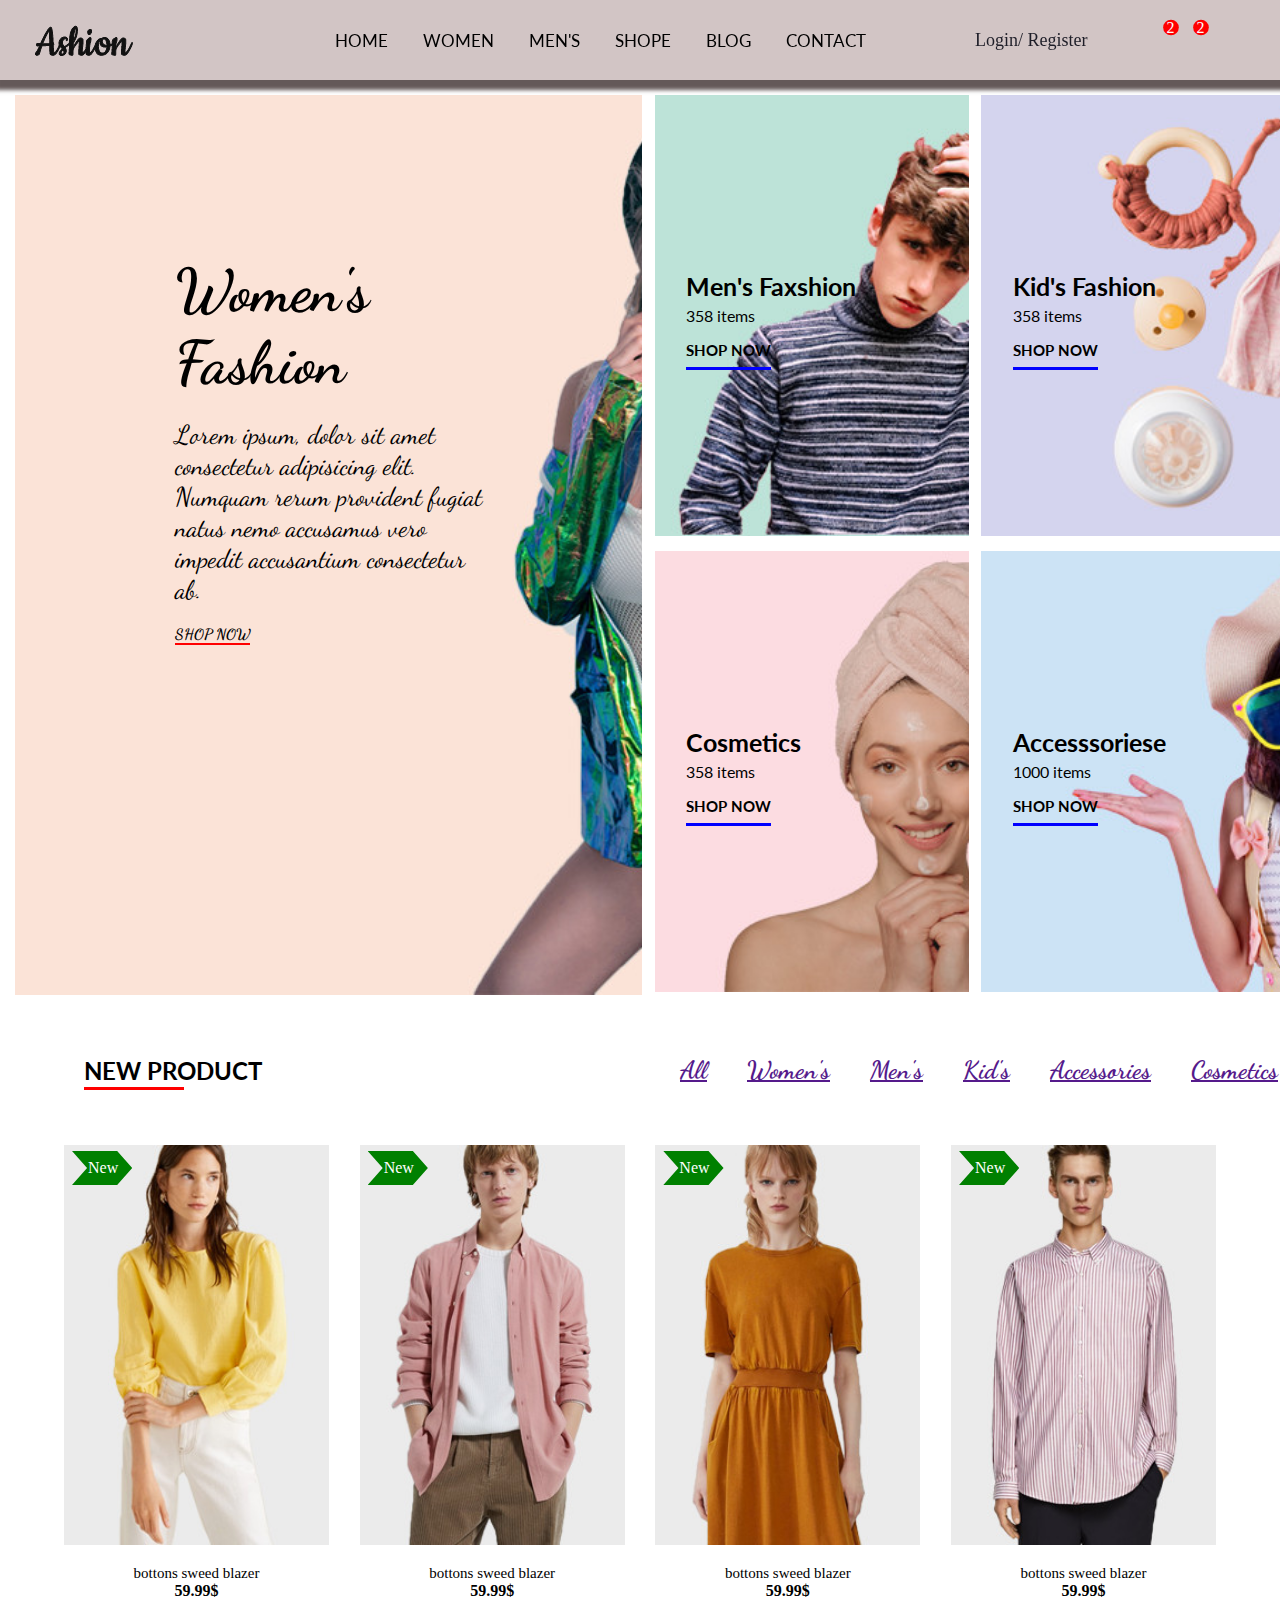
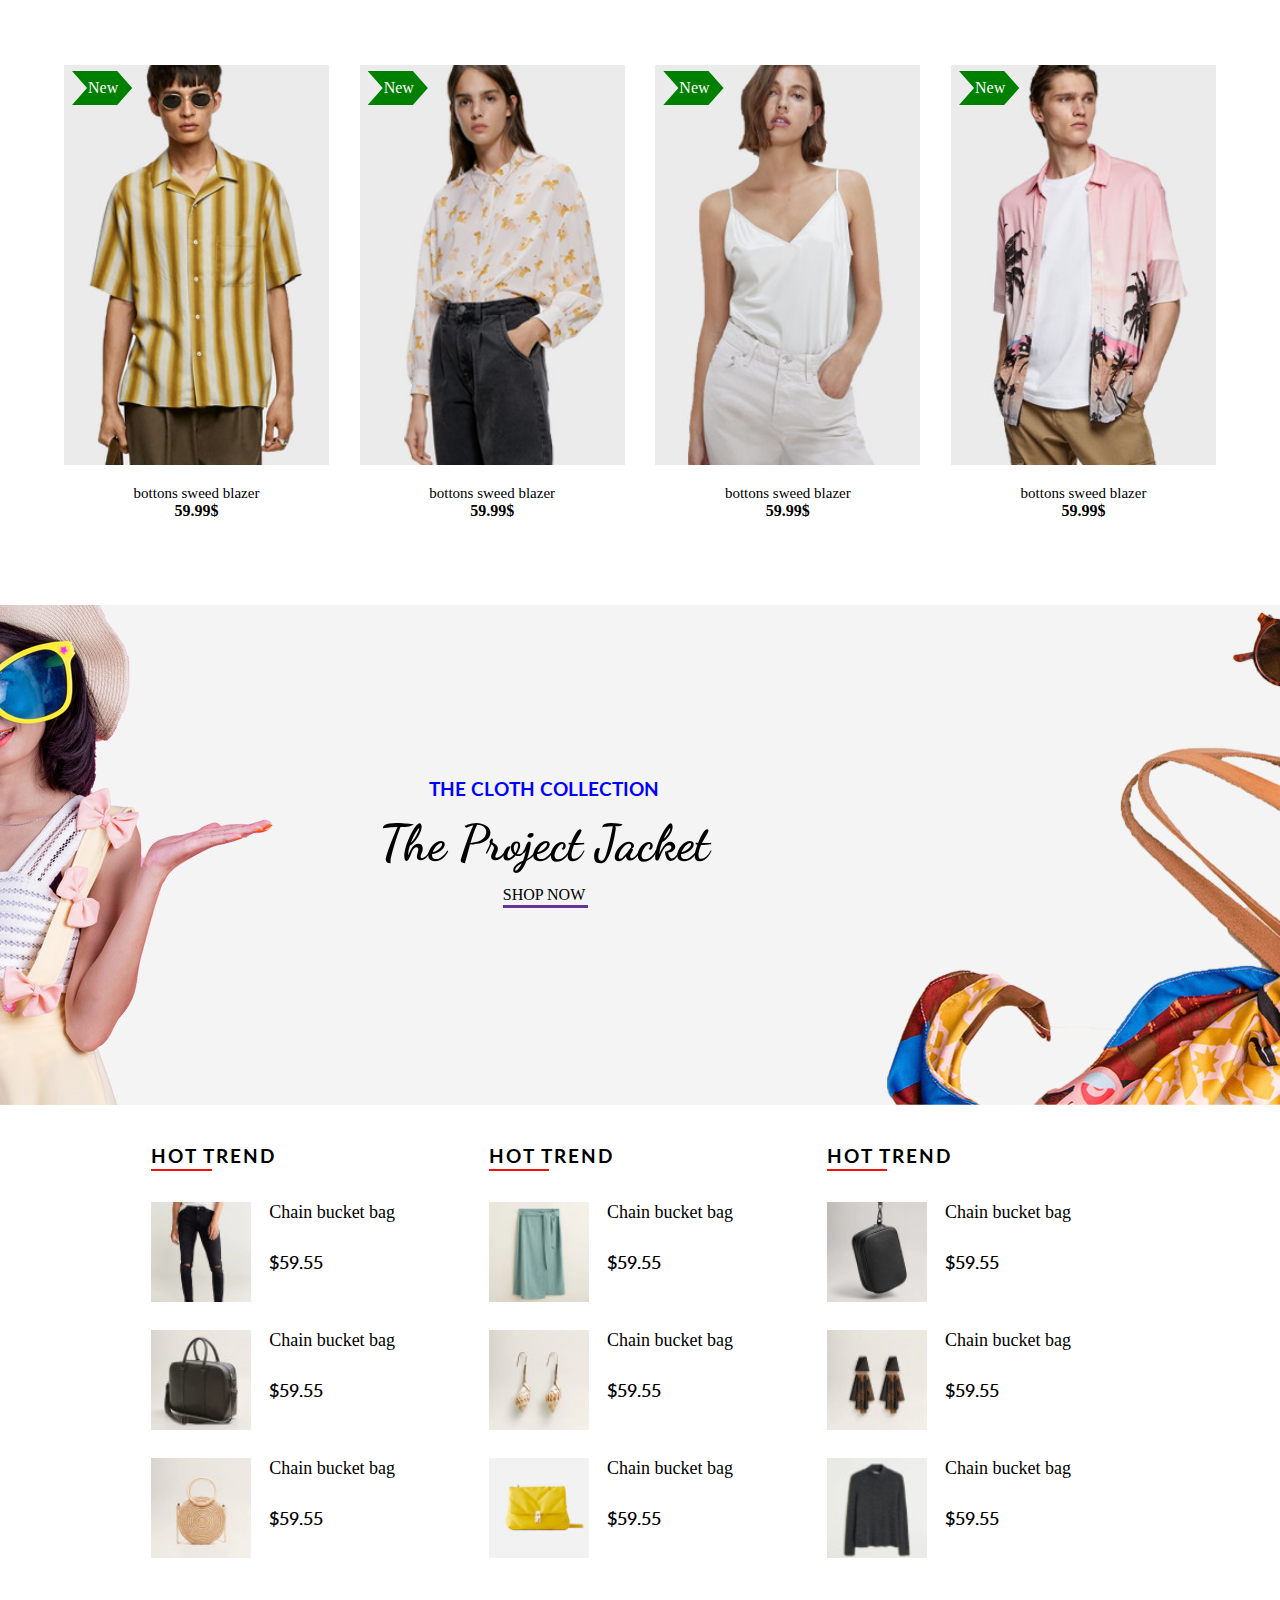
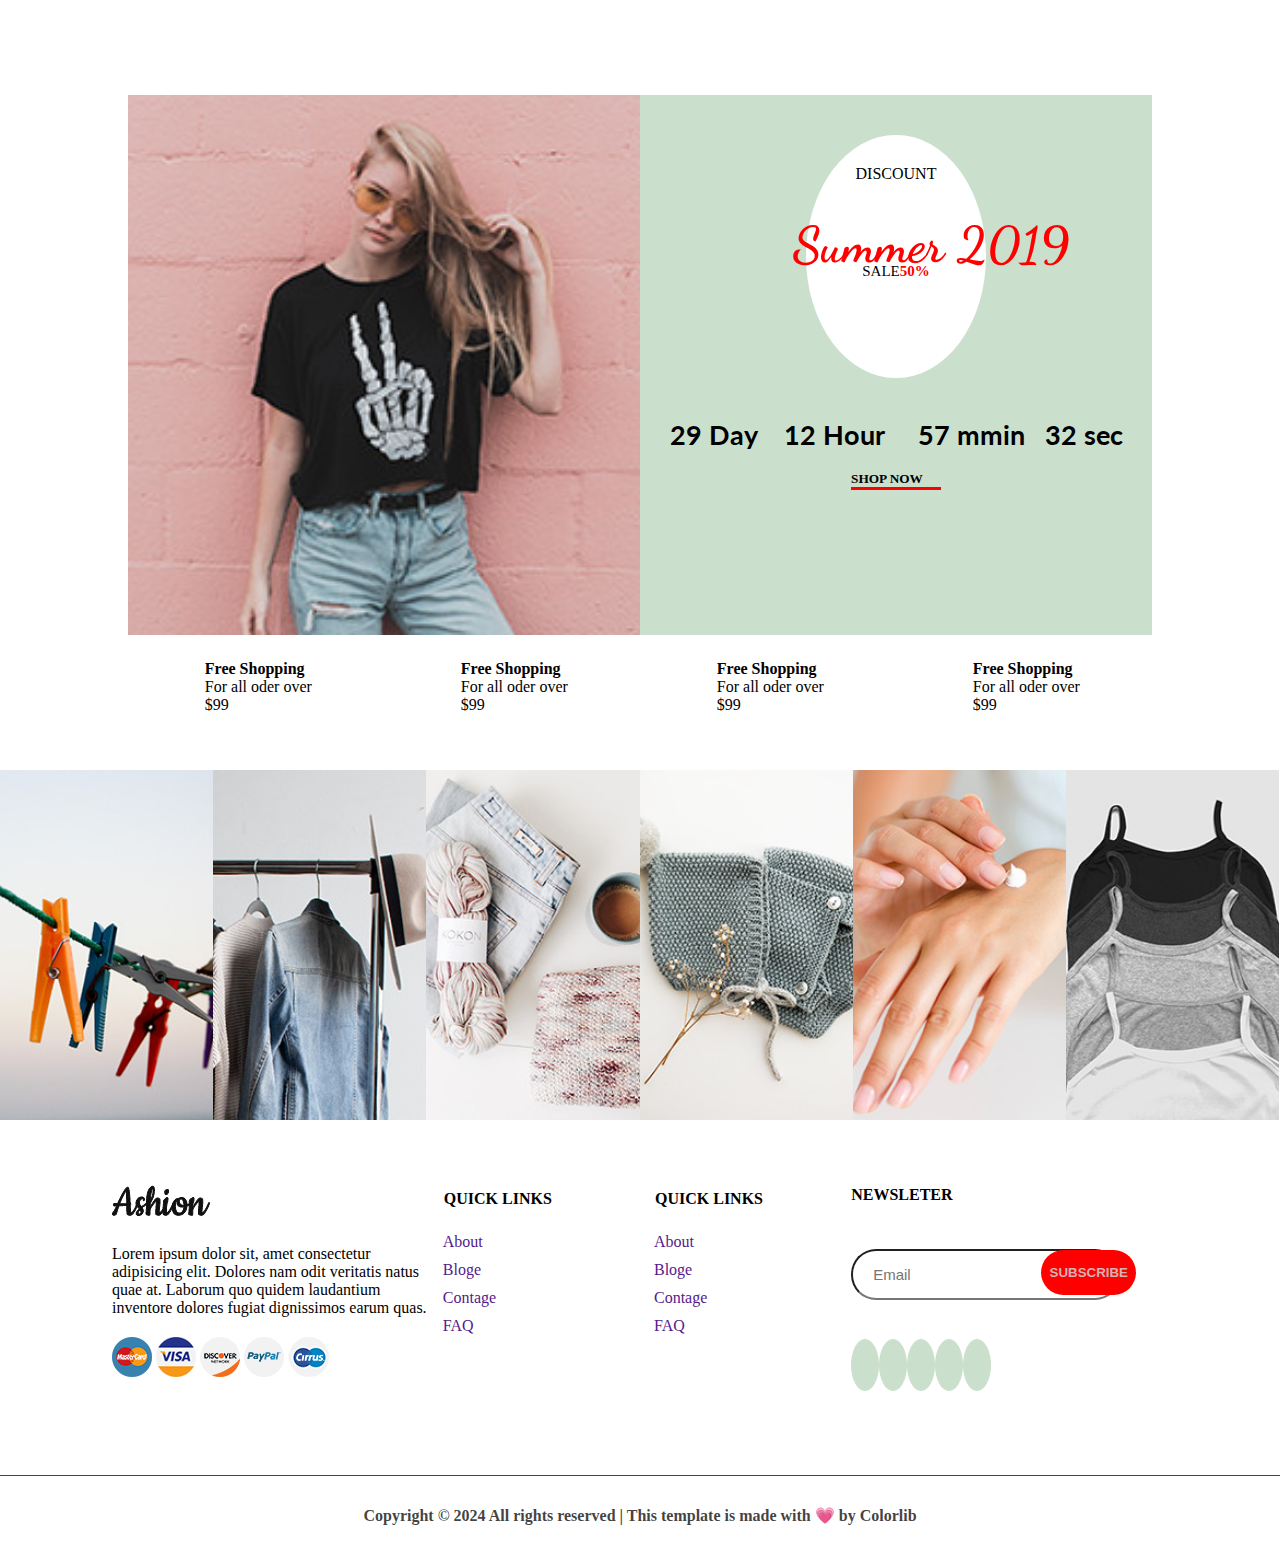
<file: index.html>
<!DOCTYPE html>
<html lang="en">

<head>
    <meta charset="UTF-8">
    <meta name="viewport" content="width=device-width, initial-scale=1.0">
    <title>Document</title>
    <link rel="stylesheet" href="./project.css">
    <link rel="stylesheet" href="https://cdnjs.cloudflare.com/ajax/libs/font-awesome/6.5.2/css/all.min.css"
        integrity="sha512-SnH5WK+bZxgPHs44uWIX+LLJAJ9/2PkPKZ5QiAj6Ta86w+fsb2TkcmfRyVX3pBnMFcV7oQPJkl9QevSCWr3W6A=="
        crossorigin="anonymous" referrerpolicy="no-referrer" />
    <!-- <link rel="stylesheet" href="https://cdnjs.cloudflare.com/ajax/libs/font-awesome/6.5.2/css/all.min.css" integrity="sha512-SnH5WK+bZxgPHs44uWIX+LLJAJ9/2PkPKZ5QiAj6Ta86w+fsb2TkcmfRyVX3pBnMFcV7oQPJkl9QevSCWr3W6A==" crossorigin="anonymous" referrerpolicy="no-referrer" /> -->
</head>

<body>
    <div class="header">
        <div class="logo">
            <img src="img/logo.png" alt="">
        </div>
        <div class="menu">
            <ul>
                <li><a href="">Home</a></li>
                <li><a href="">women</a></li>
                <li><a href="">men's</a></li>
                <li><a href="">shope</a></li>
                <li><a href="">blog</a></li>
                <li><a href="">contact</a></li>

            </ul>
        </div>
        <div class="icons">
            <ul>
                <li><a href="" id="tage">Login/ Register</a></li>
                <li>
                    <a href=""></a><i class="fa-solid fa-magnifying-glass"></i>
                </li>
                <li>
                    <a href=""><i class="fa-solid fa-heart"></i></a>
                    <span>2</span>
                </li>
                <li>
                    <i class="fa-sharp fa-solid fa-store"></i>
                    <span>2</span>
                </li>
            </ul>
        </div>
    </div>
    <div class="banner">
        <div class="ban-left">
            <h1>Women's Fashion</h1>
            <p>Lorem ipsum, dolor sit amet consectetur adipisicing elit. Numquam rerum provident fugiat natus nemo
                accusamus vero impedit accusantium consectetur ab. </p>
            <a href="">SHOP NOW</a>
        </div>
        <div class="ban-right">
            <div class="ban-ri-box">
                <div class="box1">
                    <img src="img/categories/category-2.jpg" alt="">
                    <div class="text-up">
                        <h2>Men's Faxshion</h2>
                        <p>358 items</p>
                        <a href="">SHOP NOW</a>
                    </div>
                </div>
                <div class="box1">
                    <img src="img/categories/category-3.jpg" alt="">
                    <div class="text-up">
                        <h2>Kid's Fashion</h2>
                        <p>358 items</p>
                        <a href="">SHOP NOW</a>
                    </div>
                </div>
            </div>
            <div class="ban-ri-box">
                <div class="box1">
                    <img src="img/categories/category-4.jpg" alt="">
                    <div class="text-up">
                        <h2>Cosmetics</h2>
                        <p>358 items</p>
                        <a href="">SHOP NOW</a>
                    </div>
                </div>
                <div class="box1">
                    <img src="img/categories/category-5.jpg" alt="">
                    <div class="text-up">
                        <h2>Accesssoriese</h2>
                        <p>1000 items</p>
                        <a href="">SHOP NOW</a>
                    </div>
                </div>
            </div>
        </div>
    </div>
    <div class="pro-head">
        <div class="pro-head1">
            <h2>NEW PRODUCT</h2>
        </div>
        <div class="pro-head2">
            <ul>
                <li><a href="" id="line">All</a></li>
                <li><a href="">Women's</a></li>
                <li><a href="">Men's</a></li>
                <li><a href="">Kid's</a></li>
                <li><a href="">Accessories</a></li>
                <li><a href="">Cosmetics</a></li>
            </ul>
        </div>
    </div>
    <div class="product">
        <div class="item">
            <div class="image">
                <img src="img/product/product-1.jpg " alt="">
                <span class="new">New</span>
                <div class="icons">

                    <span><i class="fa-solid fa-down-left-and-up-right-to-center"></i></span>
                    <span><i class="fa-solid fa-heart"></i></span>
                    <span><i class="fa-solid fa-bag-shopping"></i></span>

                </div>
            </div>
            <div class="text">
                <p>bottons sweed blazer</p>
                <span>
                    <i class="fa-solid fa-star"></i>
                    <i class="fa-solid fa-star"></i>
                    <i class="fa-solid fa-star"></i>
                    <i class="fa-solid fa-star"></i>
                    <i class="fa-solid fa-star"></i>
                </span>
                <h4>59.99$</h4>
            </div>

        </div>
        <div class="item">
            <div class="image">
                <img src="img/product/product-2.jpg " alt="">
                <span class="new">New</span>
                <div class="icons">

                    <span><i class="fa-solid fa-down-left-and-up-right-to-center"></i></span>
                    <span><i class="fa-solid fa-heart"></i></span>
                    <span><i class="fa-solid fa-bag-shopping"></i></span>

                </div>
            </div>
            <div class="text">
                <p>bottons sweed blazer</p>
                <span>
                    <i class="fa-solid fa-star"></i>
                    <i class="fa-solid fa-star"></i>
                    <i class="fa-solid fa-star"></i>
                    <i class="fa-solid fa-star"></i>
                    <i class="fa-solid fa-star"></i>
                </span>
                <h4>59.99$</h4>
            </div>

        </div>
        <div class="item">
            <div class="image">
                <img src="img/product/product-3.jpg " alt="">
                <span class="new">New</span>
                <div class="icons">

                    <span><i class="fa-solid fa-down-left-and-up-right-to-center"></i></span>
                    <span><i class="fa-solid fa-heart"></i></span>
                    <span><i class="fa-solid fa-bag-shopping"></i></span>

                </div>
            </div>
            <div class="text">
                <p>bottons sweed blazer</p>
                <span>
                    <i class="fa-solid fa-star"></i>
                    <i class="fa-solid fa-star"></i>
                    <i class="fa-solid fa-star"></i>
                    <i class="fa-solid fa-star"></i>
                    <i class="fa-solid fa-star"></i>
                </span>
                <h4>59.99$</h4>
            </div>

        </div>
        <div class="item">
            <div class="image">
                <img src="img/product/product-4.jpg " alt="">
                <span class="new">New</span>
                <div class="icons">

                    <span><i class="fa-solid fa-down-left-and-up-right-to-center"></i></span>
                    <span><i class="fa-solid fa-heart"></i></span>
                    <span><i class="fa-solid fa-bag-shopping"></i></span>

                </div>
            </div>
            <div class="text">
                <p>bottons sweed blazer</p>
                <span>
                    <i class="fa-solid fa-star"></i>
                    <i class="fa-solid fa-star"></i>
                    <i class="fa-solid fa-star"></i>
                    <i class="fa-solid fa-star"></i>
                    <i class="fa-solid fa-star"></i>
                </span>
                <h4>59.99$</h4>
            </div>

        </div>
    </div>
    <div class="product">
        <div class="item">
            <div class="image">
                <img src="img/product/product-5.jpg " alt="">
                <span class="new">New</span>
                <div class="icons">

                    <span><i class="fa-solid fa-down-left-and-up-right-to-center"></i></span>
                    <span><i class="fa-solid fa-heart"></i></span>
                    <span><i class="fa-solid fa-bag-shopping"></i></span>

                </div>
            </div>
            <div class="text">
                <p>bottons sweed blazer</p>
                <span>
                    <i class="fa-solid fa-star"></i>
                    <i class="fa-solid fa-star"></i>
                    <i class="fa-solid fa-star"></i>
                    <i class="fa-solid fa-star"></i>
                    <i class="fa-solid fa-star"></i>
                </span>
                <h4>59.99$</h4>
            </div>

        </div>
        <div class="item">
            <div class="image">
                <img src="img/product/product-6.jpg " alt="">
                <span class="new">New</span>
                <div class="icons">

                    <span><i class="fa-solid fa-down-left-and-up-right-to-center"></i></span>
                    <span><i class="fa-solid fa-heart"></i></span>
                    <span><i class="fa-solid fa-bag-shopping"></i></span>

                </div>
            </div>
            <div class="text">
                <p>bottons sweed blazer</p>
                <span>
                    <i class="fa-solid fa-star"></i>
                    <i class="fa-solid fa-star"></i>
                    <i class="fa-solid fa-star"></i>
                    <i class="fa-solid fa-star"></i>
                    <i class="fa-solid fa-star"></i>
                </span>
                <h4>59.99$</h4>
            </div>

        </div>
        <div class="item">
            <div class="image">
                <img src="img/product/product-7.jpg " alt="">
                <span class="new">New</span>
                <div class="icons">

                    <span><i class="fa-solid fa-down-left-and-up-right-to-center"></i></span>
                    <span><i class="fa-solid fa-heart"></i></span>
                    <span><i class="fa-solid fa-bag-shopping"></i></span>

                </div>
            </div>
            <div class="text">
                <p>bottons sweed blazer</p>
                <span>
                    <i class="fa-solid fa-star"></i>
                    <i class="fa-solid fa-star"></i>
                    <i class="fa-solid fa-star"></i>
                    <i class="fa-solid fa-star"></i>
                    <i class="fa-solid fa-star"></i>
                </span>
                <h4>59.99$</h4>
            </div>

        </div>
        <div class="item">
            <div class="image">
                <img src="img/product/product-8.jpg " alt="">
                <span class="new">New</span>
                <div class="icons">

                    <span><i class="fa-solid fa-down-left-and-up-right-to-center"></i></span>
                    <span><i class="fa-solid fa-heart"></i></span>
                    <span><i class="fa-solid fa-bag-shopping"></i></span>

                </div>
            </div>
            <div class="text">
                <p>bottons sweed blazer</p>
                <span>
                    <i class="fa-solid fa-star"></i>
                    <i class="fa-solid fa-star"></i>
                    <i class="fa-solid fa-star"></i>
                    <i class="fa-solid fa-star"></i>
                    <i class="fa-solid fa-star"></i>
                </span>
                <h4>59.99$</h4>
            </div>

        </div>
    </div>
    <div class="collection">
        <img src="img/banner/banner-1.jpg" alt="">
        <div class="text">
            <div class="text-box">
                <h3>The cloth collection</h3>
                <h1>The Project Jacket</h1>
                <p>Shop now</p>
            </div>
        </div>
    </div>
    <div class="blog">
        <div class="box1">
            <h3>HOT TREND</h3>
            <div class="box1-col">
                <div class="box1-b1">
                    <div class="box1-b1-img">
                        <img src="img/trend/bs-1.jpg" alt="">
                    </div>
                    <div class="box1-b1-info">
                        <p>Chain bucket bag</p>
                        <span>
                            <i class="fa-solid fa-star"></i>
                            <i class="fa-solid fa-star"></i>
                            <i class="fa-solid fa-star"></i>
                            <i class="fa-solid fa-star"></i>
                        </span>
                        <h4>$59.55</h4>
                    </div>
                </div>
            </div>

            <div class="box1-col">
                <div class="box1-b1">
                    <div class="box1-b1-img">
                        <img src="img/trend/bs-2.jpg" alt="">
                    </div>
                    <div class="box1-b1-info">
                        <p>Chain bucket bag</p>
                        <span>
                            <i class="fa-solid fa-star"></i>
                            <i class="fa-solid fa-star"></i>
                            <i class="fa-solid fa-star"></i>
                            <i class="fa-solid fa-star"></i>
                        </span>
                        <h4>$59.55</h4>
                    </div>
                </div>
            </div>

            <div class="box1-col">
                <div class="box1-b1">
                    <div class="box1-b1-img">
                        <img src="img/trend/bs-3.jpg" alt="">
                    </div>
                    <div class="box1-b1-info">
                        <p>Chain bucket bag</p>
                        <span>
                            <i class="fa-solid fa-star"></i>
                            <i class="fa-solid fa-star"></i>
                            <i class="fa-solid fa-star"></i>
                            <i class="fa-solid fa-star"></i>
                        </span>
                        <h4>$59.55</h4>
                    </div>
                </div>
            </div>
        </div>
        <div class="box1">
            <h3>HOT TREND</h3>
            <div class="box1-col">
                <div class="box1-b1">
                    <div class="box1-b1-img">
                        <img src="img/trend/f-1.jpg" alt="">
                    </div>
                    <div class="box1-b1-info">
                        <p>Chain bucket bag</p>
                        <span>
                            <i class="fa-solid fa-star"></i>
                            <i class="fa-solid fa-star"></i>
                            <i class="fa-solid fa-star"></i>
                            <i class="fa-solid fa-star"></i>
                        </span>
                        <h4>$59.55</h4>
                    </div>
                </div>
            </div>

            <div class="box1-col">
                <div class="box1-b1">
                    <div class="box1-b1-img">
                        <img src="img/trend/f-2.jpg" alt="">
                    </div>
                    <div class="box1-b1-info">
                        <p>Chain bucket bag</p>
                        <span>
                            <i class="fa-solid fa-star"></i>
                            <i class="fa-solid fa-star"></i>
                            <i class="fa-solid fa-star"></i>
                            <i class="fa-solid fa-star"></i>
                        </span>
                        <h4>$59.55</h4>
                    </div>
                </div>
            </div>

            <div class="box1-col">
                <div class="box1-b1">
                    <div class="box1-b1-img">
                        <img src="img/trend/f-3.jpg" alt="">
                    </div>
                    <div class="box1-b1-info">
                        <p>Chain bucket bag</p>
                        <span>
                            <i class="fa-solid fa-star"></i>
                            <i class="fa-solid fa-star"></i>
                            <i class="fa-solid fa-star"></i>
                            <i class="fa-solid fa-star"></i>
                        </span>
                        <h4>$59.55</h4>
                    </div>
                </div>
            </div>
        </div>
        <div class="box1">
            <h3>HOT TREND</h3>
            <div class="box1-col">
                <div class="box1-b1">
                    <div class="box1-b1-img">
                        <img src="img/trend/ht-1.jpg" alt="">
                    </div>
                    <div class="box1-b1-info">
                        <p>Chain bucket bag</p>
                        <span>
                            <i class="fa-solid fa-star"></i>
                            <i class="fa-solid fa-star"></i>
                            <i class="fa-solid fa-star"></i>
                            <i class="fa-solid fa-star"></i>
                        </span>
                        <h4>$59.55</h4>
                    </div>
                </div>
            </div>

            <div class="box1-col">
                <div class="box1-b1">
                    <div class="box1-b1-img">
                        <img src="img/trend/ht-2.jpg" alt="">
                    </div>
                    <div class="box1-b1-info">
                        <p>Chain bucket bag</p>
                        <span>
                            <i class="fa-solid fa-star"></i>
                            <i class="fa-solid fa-star"></i>
                            <i class="fa-solid fa-star"></i>
                            <i class="fa-solid fa-star"></i>
                        </span>
                        <h4>$59.55</h4>
                    </div>
                </div>
            </div>

            <div class="box1-col">
                <div class="box1-b1">
                    <div class="box1-b1-img">
                        <img src="img/trend/ht-3.jpg" alt="">
                    </div>
                    <div class="box1-b1-info">
                        <p>Chain bucket bag</p>
                        <span>
                            <i class="fa-solid fa-star"></i>
                            <i class="fa-solid fa-star"></i>
                            <i class="fa-solid fa-star"></i>
                            <i class="fa-solid fa-star"></i>
                        </span>
                        <h4>$59.55</h4>
                    </div>
                </div>
            </div>
        </div>
    </div>
    <div class="discount">
        <div class="dis-left">
            <img src="img/blog/blog-4.jpg" alt="">
        </div>
        <div class="dis-right">
            <div class="circle" <p>DISCOUNT</p>
                <h1 id="tagH1">Summer 2019</h1>
                <p>SALE<b style="color: red;">50%</b></p>
            </div>
            <div class="hour">
                <h3>29 Day &emsp;12 Hour &emsp; 57 mmin&emsp;32 sec</h3>
            </div>
            <h5>SHOP NOW</h5>
        </div>
    </div>
    <div class="payment">
        <div class="box-pay1">
            <div class="pay-icons">
                <i class="fa-sharp fa-solid fa-car"></i>
            </div>
            <div class="pay-text">
                <h4>Free Shopping</h4>
                <p>For all oder over $99</p>
            </div>
        </div>
        <div class="box-pay1">
            <div class="pay-icons">
                <i class="fa-solid fa-money-bill-1"></i>
            </div>
            <div class="pay-text">
                <h4>Free Shopping</h4>
                <p>For all oder over $99</p>
            </div>
        </div>
        <div class="box-pay1">
            <div class="pay-icons">
                <i class="fa-solid fa-globe"></i>
            </div>
            <div class="pay-text">
                <h4>Free Shopping</h4>
                <p>For all oder over $99</p>
            </div>
        </div>
        <div class="box-pay1">
            <div class="pay-icons">
                <i class="fa-solid fa-headphones"></i>
            </div>
            <div class="pay-text">
                <h4>Free Shopping</h4>
                <p>For all oder over $99</p>
            </div>
        </div>

    </div>
    <div class="instagram">
        <div class="box-ig1">
            <img src="img/instagram/insta-1.jpg" alt="">
            <div class="ig">
                <div class="div">
                    <i class="fa-brands fa-instagram"></i>
                    <p><a href="">@ashion_shop</a></p>
                </div>
            </div>
        </div>
        <div class="box-ig1">
            <img src="img/instagram/insta-2.jpg" alt="">
            <div class="ig">
                <div class="div">
                    <i class="fa-brands fa-instagram"></i>
                    <p><a href="">@ashion_shop</a></p>
                </div>
            </div>
        </div>
        <div class="box-ig1">
            <img src="img/instagram/insta-3.jpg" alt="">
            <div class="ig">
                <div class="div">
                    <i class="fa-brands fa-instagram"></i>
                    <p><a href="">@ashion_shop</a></p>
                </div>
            </div>
        </div>
        <div class="box-ig1">
            <img src="img/instagram/insta-4.jpg" alt="">
            <div class="ig">
                <div class="div">
                    <i class="fa-brands fa-instagram"></i>
                    <p><a href="">@ashion_shop</a></p>
                </div>
            </div>
        </div>
        <div class="box-ig1">
            <img src="img/instagram/insta-5.jpg" alt="">
            <div class="ig">
                <div class="div">
                    <i class="fa-brands fa-instagram"></i>
                    <p><a href="">@ashion_shop</a></p>
                </div>
            </div>
        </div>
        <div class="box-ig1">
            <img src="img/instagram/insta-6.jpg" alt="">
            <div class="ig">
                <div class="div">
                    <i class="fa-brands fa-instagram"></i>
                    <p><a href="">@ashion_shop</a></p>
                </div>
            </div>
        </div>
    </div>
    <div class="footer">
        <div class="foot1">
            <div class="foot-box1">
                <img src="img/logo.png" alt="">
                <p>Lorem ipsum dolor sit, amet consectetur adipisicing elit. Dolores nam odit veritatis natus quae at.
                    Laborum quo quidem laudantium inventore dolores fugiat dignissimos earum quas.</p>
                <div class="div">
                    <img src="img/payment/payment-1.png" alt="">
                    <img src="img/payment/payment-2.png" alt="">
                    <img src="img/payment/payment-3.png" alt="">
                    <img src="img/payment/payment-4.png" alt="">
                    <img src="img/payment/payment-5.png" alt="">
                </div>
            </div>
            <div class="foot-box2">
                <h4>QUICK LINKS</h4>
                <ul>
                    <li><a href="">About</a></li>
                    <li><a href="">Bloge</a></li>
                    <li><a href="">Contage</a></li>
                    <li><a href="">FAQ</a></li>
                </ul>
            </div>
            <div class="foot-box2">
                <h4>QUICK LINKS</h4>
                <ul>
                    <li><a href="">About</a></li>
                    <li><a href="">Bloge</a></li>
                    <li><a href="">Contage</a></li>
                    <li><a href="">FAQ</a></li>
                </ul>
            </div>
            <div class="foot-box4">
                <h4>NEWSLETER</h4>
                <form action="">
                    <input type="Email" name="Email" id="" placeholder="Email">
                    <button type="button">SUBSCRIBE</button>
                </form>

                <span><i class="fa-brands fa-facebook"></i></span>
                <span><i class="fa-brands fa-twitter"></i></span>
                <span><i class="fa-brands fa-youtube"></i></span>
                <span><i class="fa-brands fa-square-instagram"></i></span>
                <span><i class="fa-brands fa-pinterest"></i></span>
            </div>
        </div>
        <div class="foot2">
            <h4>Copyright © 2024 All rights reserved | This template is made with &#128151 by Colorlib</h4>
        </div>
    </div>


</body>

</html>
</file>
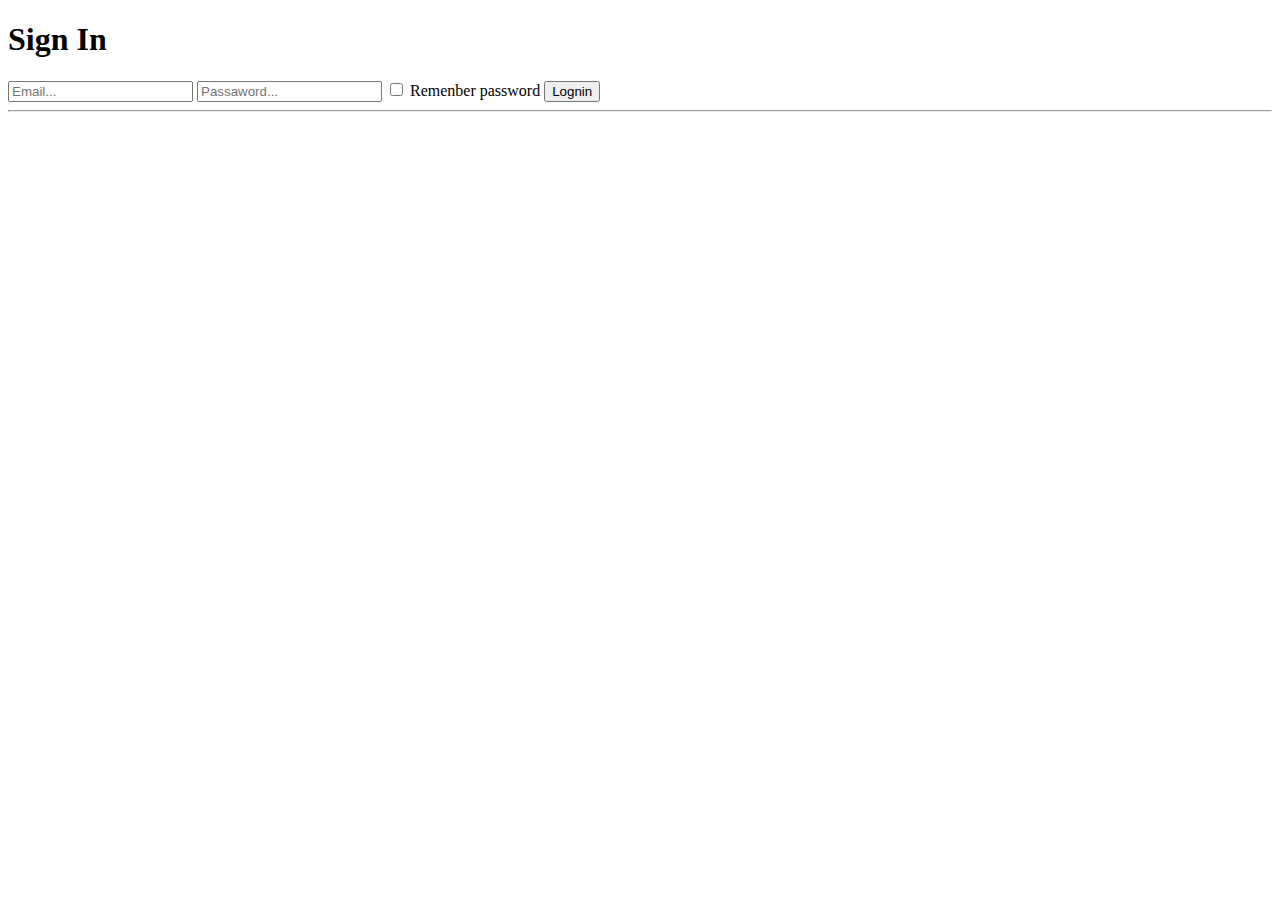
<file: Log-in.html>
<!DOCTYPE html>
<html lang="en">
<head>
    <meta charset="UTF-8">
    <meta name="viewport" content="width=device-width, initial-scale=1.0">
    <title>Document</title>
</head>
<body>
    <div class="box">
        <h1>Sign In</h1>
        <form action="">
            <input type="Email" name="Email" id="" placeholder="Email...">
            <input type="Password" name="Password" id="" placeholder="Passaword...">
            <input type="checkbox" &emsp; <span><a> Remenber password</a></span>
            <button type="Submit">Lognin</button>
            <hr>
            
        </form>
    </div>
</body>
</html>
</file>
<file: project.css>
@import url('https://fonts.googleapis.com/css2?family=Dancing+Script&display=swap');
@import url('https://fonts.googleapis.com/css2?family=Dancing+Script&family=Lato:ital,wght@0,100;0,300;0,400;0,700;0,900;1,100;1,300;1,400;1,700;1,900&display=swap');
/* @import url('https://fonts.googleapis.com/css2?family=Dancing+Script&family=Lato:ital,wght@0,100;0,300;0,400;0,700;0,900;1,100;1,300;1,400;1,700;1,900&family=Playfair+Display:ital,wght@0,400..900;1,400..900&display=swap'); */

*{
    margin: 0;
    padding: 0;
    box-sizing: border-box;
}
.header{
    width: 100%;
    height: 80px;
    background-color: rgb(210, 197, 197);
    margin: 0px;
    padding: 0px 30px;
    display: flex;
    box-shadow: 3px 3px 4px 7px rgb(100, 89, 89);
    position: sticky;
    top: 0;
    z-index: 99;
}

.header .logo{
    width: 25%;
    height: 100%;
    /* background-color: blue; */
    align-items: center;
    display: flex;
    padding: 5px;
}   

.header .menu{
    width: 50%;
    height: 100%;
    /* background-color: rgb(121, 121, 136); */
    align-items: center;
    display: flex;
    font-family: "Lato", sans-serif;
}

.header .icons{
    width: 25%;
    height: 100%;
    /* background-color: rgb(215, 179, 20); */
    align-items: center;
    display: flex;
}
/* ++++++++++menu+++++++++ */
.header ul{
    display: flex;
    list-style-type: none;
}

.menu ul li{
    margin-right: 35px;
}

.menu ul li a{
    text-decoration: none;
    color: black;
    text-transform: uppercase;
    position: relative;
    font-size: 17px;
}

.menu ul li a::before{
    position: absolute;
    content: "";
    width: 0%;
    background-color: rgb(226, 43, 159);
    height: 2px;
    bottom: -7px;
    right: 50%;
    left: 0%;
    transition: all 0.3s;
}

.menu ul li a:hover::before{
    width: 100%;
    transition: all 0.3s;
}

.menu ul li a:hover::after{
    width: 100%;
    transition: all 0.3s;
}

/* ==============icons============= */
.menu .icons ul{
    display: flex;
}

.header .icons ul li {
    list-style-type: none;
    margin-left: 30px;
    position: relative;
}

.header .icons ul li a{
    text-decoration: none;
    color: black;
    font-size: 20px;
}

.icons ul li #tage{
    font-size: 18px;
    color: rgb(30, 30, 40);
}

.icons ul li span{
    position: absolute;
    width: 21px;
    top: -11px;
    left: 13px;
    background-color: red;
    color: white;
    padding: 0px 6px;
    clip-path: circle(40%);

}

/* ==============banner================= */

.banner{
    width: 100%;
    height: 100vh;
    /* background-color: blue; */
    display: flex;
    justify-content: space-between;
    margin: 15px;
}

.banner .ban-left{
    width: 49%;
    height: 100%;
    /* background-color: brown; */
    background-image: url("../img/categories/category-1.jpg");
    background-repeat: no-repeat;
    background-size: cover;
    background-position: center;
    padding: 10rem 10rem;
    
}

.ban-left  h1{
    margin-bottom: 20px;
    font-family: "Dancing Script", cursive;
    font-size: 60px;

}

.ban-left  p{
    margin-bottom: 20px;
    font-family: "Dancing Script", cursive;
    font-size: 26px;

}

.ban-left a{
    font-size: 15px;
    text-decoration: none;
    color: black;
    border-bottom: 2px solid red;
    font-family: "Dancing Script", cursive;
    font-weight: bold;
}
.banner .ban-right{
    width: 50%;
    height: 100%;
    /* background-color: rgb(12, 247, 59); */
    
}

.banner .ban-right .ban-ri-box{
    width: 100%;
    height: 49%;
    /* background-color: rgb(247, 169, 12); */
    display: flex;
    justify-content: space-between;
    margin-bottom: 15px;
}

.ban-ri-box .box1 img{
    width: 100%;
    height: 100%;
    object-fit: cover;
}

.ban-ri-box .box1{
    width: 49%;
    height: 100%;
    background-color: purple;
    position: relative;
}

.ban-ri-box .box1 img{
    width: 100%;
    height: 100%;
    object-fit: cover;
}

.text-up{
    position: absolute;
    top: 40%;
    left: 10%;
    font-family: "Lato", sans-serif;
    
}
.text-up h2{
    font-size: 25px;
    margin-bottom: 5px;
}

.text-up p{
    margin-bottom: 15px;
}

.text-up a{
    color: black;
    padding: 8px 0px;
    border-bottom: 3px solid blue;
    text-decoration: none;
    font-weight: bold;
    font-size: 15px;
}

/* =======================pro-head=========== */

.pro-head{
    width: 90%;
    height: 90px;
    /* background-color: brown; */
    display: flex;
    margin: 30px auto;
}

.pro-head .pro-head1{
    width: 50%;
    height: 100%;
    /* background-color: blue; */
    display: flex;
    align-items: center;
}

.pro-head1 h2{
    position: relative;
    font-family: "Lato", sans-serif;
    margin-left: 20px;
    font-weight: bold;
}

.pro-head1 h2::before{
    content: "";
    position: absolute;
    width: 100px;
    height: 3px;
    background-color: red;
    bottom: -5px;
    
    
}

.pro-head .pro-head2{
    width: 50%;
    height: 100%;
    /* background-color: rgb(240, 138, 13); */
    display: flex;
    align-items: center;
}

.pro-head2 ul{
    display: flex;
}

.pro-head2 ul li{
    list-style-type: none;
    margin-left: 40px;
    position: relative;
    font-family: "Dancing Script", cursive;
    font-size: 25px;
    font-weight: bold;
    /* transition: all 0.2s ease; */
}
}

.pro-head2 ul li a{
    text-decoration: none;
    color: rgb(45, 36, 36)
    transition: all 0.2s ease;
}
.pro-head2 ul li a:hover{
    color: blue;

}

/* #line::before{
    position: absolute;
    content: "";
    width: 100%;
    height: 3px;
    background-color: rgb(181, 41, 116);
    bottom: -5px;
}
 */

 .product{
    width: 90%;
    height: 500px;
    /* background-color: brown; */
    margin: 20px auto;
    display: flex;
    justify-content: space-between;
 }

 .product .item{
    width: 23%;
    height: 100%;
    /* background-color: blue; */
 }

 .product .item .image{
    width: 100%;
    height: 80%;
    background-color: blueviolet;
    position: relative;
    overflow: hidden;
    
 }

 .product .item .image .new {
    position: absolute;
    top: 6px;
    left: 8px;
    color: white;
    padding: 8px 14px;
    padding-left: 16PX;
    background-color: green;
    clip-path: polygon(75% 0%, 100% 50%, 75% 100%, 0% 100%, 25% 50%, 0% 0%);
 }

 /* ============icons========== */

 .item .image .icons{
    position: absolute;
    width: 100%;
    height: 30%;
    /* background-color: aqua; */
    bottom: -30%;
    align-items: center;
    display: flex;
    justify-content: center;
    transition: all 0.5s;
 }
 .item .image .icons span{
    width: 50%;
    height: 50%;
    font-size: 20px;
    background-color:#655e3d85;
    margin-right: 20px;
    clip-path: circle(40%);
    text-align: center;
    padding: 17px 16px;
 }
 .item .image .icons span i{
    color: white;
 }
 .item:hover .icons{
    visibility: visible;
    bottom: 0;
    transition: all 0.5s;
 }

 .item .image .icons span:hover i{
    transform: rotate(360deg);
    transition: all 1s;
    color:red;
    
 }
 .item .image .icons span i:hover{
    transform: rotate(360deg);
    transition: all 1s;
    color:red;
 }

 .item .image img{
    width: 100%;
    height: 100%;
    object-fit: cover;
 }

.item .text {
    width: 100%;
    height: 20%;
    /* background-color: blanchedalmond; */
    /* align-items: center;
    justify-content: center; */
    padding: 20px 0px;
    text-align: center;
}

.item .text p{
    font-size: 15px;
}

.item .text span i{
    font-size: 10px;
    margin-bottom: 8px;
    color: blue;
}

/* ============collection=========== */
.collection{
    width: 100%;
    height: 500px;
    /* background-color: blue; */
    margin: 40px 0px;
    position: relative;
}

.collection img{
    width: 100%;
    height: 100%;
    object-fit: cover;
}

.collection .text {
    position: absolute;
    width: 50%;
    height: 50%;
    /* background-color: bisque; */
    top: 25%;
    left: 25%;
    text-align: center;
    text-transform: uppercase;
    overflow: hidden;
}

.collection .text .text-box{
    width: 70%;
    height: 100%;

    margin: 0 auto;
    padding: 3rem 0px;
    animation-name: ban-text;
    animation-duration: 6s;
    animation-iteration-count: infinite;
    position: absolute;

}

@keyframes ban-text{
    0%{transform: translateX(0);}
    50%{transform: translate(50%);}
    100%{transform: translateX(0);}
}

.collection .text .text-box h3{
    color: blue;
    font-family: "Lato", sans-serif;
    margin-bottom: 13px;
}

.collection .text .text-box h1{
    text-transform: capitalize;
    font-family: "Dancing Script", cursive;
    font-size: 50px;
    margin-bottom: 13px;

}

.collection .text .text-box p{
    position: relative;
}

.collection .text .text-box p::before{
    position: absolute;
    content: "";
    width: 85px;
    height: 3px;
    background-color: rebeccapurple;
    bottom: -4px;
}
/* ===============blog============ */
.blog{
    width:80%;
    height: 550px;
    /* background-color: rgb(255, 0, 60); */
    margin: 0 auto;
    display: flex;
    justify-content: center;
    align-items: center;
}

.blog .box1{
    width: 33%;
    height: 100%;
    /* background-color: rgb(43, 0, 255); */
    display: flex;
    flex-direction: column;
    padding: 0px 18px;
}

.blog .box1 h3{
    font-family: "Lato", sans-serif;
    position: relative;
    margin-bottom: 35px;
    letter-spacing: 2px;
}

.blog .box1 h3::before{
    position: absolute;
    content: "";
    width: 20%;
    height: 2px;
    background-color: rgb(245, 14, 14);
    top:  24px;
    
}

.blog .box1 .box1-col {
    display: flex;
    flex-direction: column;
    align-items: flex-start;
    margin-bottom: 24px;
}

.blog .box1 .box1-b1 {
    display: flex;
    flex-direction: row;
    gap: 18px;
}

.blog .box1 .box1-b1 .box1-b1-img img {
    width: 100px;
}

.box1-b1-info  p {
    font-size: 18px;
    color: black;
    margin-bottom: 10px;
}

.box1-b1-info span i {
    font-size: 10px;
    margin-right: -4px;
    color: #f5cf14;
    margin-bottom: 10px;
}

.box1-b1-info h4  {
    font-size: 18px;
    font-family: "Lato", sans-serif;
    font-weight: 600;
}

.blog .box2{
    width: 33%;
    height: 100%;
    background-color: rgb(255, 0, 64);
}



.blog .box3{
    width: 34%;
    height: 100%;
    background-color: rgb(255, 0, 162);
}
/* =============discount=================== */

.discount{
  width: 80%;
  height: 60vh;  
  /* background-color: rebeccapurple; */
  margin: 0 auto;
  display: flex;

}

.discount .dis-left{
    width: 50%;
    height: 100%;
    /* background-color: #e3c01c; */
}

.discount .dis-left img{
    width: 100%;
    height: 100%;
    object-fit: cover;
}

.discount .dis-right{
    width: 50%;
    height: 100%;
    background-color: #cbdfcd;
}

.dis-right .circle{
    margin: 40px auto;
    width: 35%;
    height: 45%;
    background-color: white;
    border-radius: 50%;
    text-align: center;
    padding: 30px;
    position: relative;
}

.dis-right .circle p{
    font-size: 15px;
    margin-bottom: 5rem;
}

 #tagH1{
    width: 500px;
    position:absolute;
    /* background-color: antiquewhite; */
    top: 33%;
    left: -70%;
    font-size: 50px;
    font-family: "Dancing Script", cursive;
    color: red;
    font-weight: bold;
    /* border-bottom: 5px solid red !important; */
    
}

.discount h3{
    margin-top: 30px;
    text-align: center;
    font-size: 27px;
    font-family: "Lato", sans-serif;
}
.discount h5{
    width: 90px;
    margin: 0 auto;
    margin-top: 20px;
    border-bottom: 3px solid red !important;
}
/* ===============payment=========== */
.payment{
    width: 80%;
    height: 100px;
    /* background-color: rebeccapurple; */
    margin: 0 auto;
    display: flex;
}

.payment .box-pay1{
    width: 25%;
    height: 100%;
    /* background-color: rgb(233, 178, 190); */
    display: flex;
}

.payment .box-pay1 .pay-icons{
    width: 30%;
    height: 100%;
    display: flex;
    align-items: center;
    justify-content: center;
}

.payment .box-pay1 .pay-icons i{
    font-size: 40px;
    color: rgb(63, 18, 18);
}

.payment .box-pay1 .pay-text{
    width: 50%;
    height: 100%;
    padding: 25px 0px;
}

.payment .box-pay2{
    width: 25%;
    height: 100%;
    background-color: rgb(224, 25, 78);
}
.payment .box-pay3{
    width: 25%;
    height: 100%;
    background-color: rgb(18, 23, 23);
}

.payment .box-pay4{
    width: 25%;
    height: 100%;
    background-color: rgb(143, 34, 49);
}

/* ===========instagram=========== */
.instagram{
    width: 100%;
    height: 350px;
    /* background-color: #45fa09; */
    margin: 35px 0px;
    display: flex;
}

.instagram .box-ig1{
    width: 16.66%;
    height: 100%;
    /* background-color: aqua; */
    position: relative;
}

.instagram .box-ig1 img{
    width: 100%;
    height: 100%;
    object-fit: cover;
    
}

.box-ig1 .ig{
    width: 100%;
    height: 100%;
    background-color: rgba(255, 255, 255, 0.777);
    position: absolute;
    top: 0;
    display: flex;
    justify-content: center;
    align-items: center;
    visibility: hidden;
    -webkit-transition: all 0.3s;
    -o-transition: all 0.3s;
    transition: all 0.3s;
    font-size: 40px;

}
.box-ig1 .ig  i{
    position: absolute;
    font-size: 35px;
    top: 110px;
    align-items: center;
    justify-content: center;
    right: 100px;
    
}

.box-ig1 .ig .div p a{
    font-size:20px;
    text-decoration: none;
}

/* .ig .div p{
    text-align: center;
    font-size: 20px;
    align-items: center;

    
} */

.box-ig1:hover .ig{
    -webkit-transition: all 0.3s;
    -o-transition: all 0.3s;
    transition: all 0.3s;
    visibility: visible;
}

.instagram .box-ig2{
    width: 16.66%;
    height: 100%;
    background-color: rgb(255, 0, 13);
}

.instagram .box-ig3{
    width: 16.66%;
    height: 100%;
    background-color: rgb(182, 234, 25);
}

.instagram .box-ig4{
    width: 16.66%;
    height: 100%;
    background-color: rgb(85, 0, 255);
}

.instagram .box-ig5{
    width: 16.66%;
    height: 100%;
    background-color: rgb(5, 19, 10);
}

.instagram .box-ig6{
    width: 16.66%;
    height: 100%;
    background-color: rgb(255, 0, 30);
}
/* ============footer============= */
.footer{
    width: 100%;
    height: 400px;
    /* background-color: blue; */
}

.footer .foot1{
    width: 100%;
    height: 80%;
    /* background-color: aquamarine; */
    padding: 0 7rem;
    display: flex;
}

.footer .foot-box1{
    width: 30%;
    height: 100%;
    padding: 30px 0px;
}
.foot-box1 img{
    margin-bottom: 25px;
}
.foot-box1 p{
    margin-bottom: 20px;
    /* background-color: #15140f5b; */
}
.foot-box1 .div img{
    margin-bottom: 30px;
}



.foot1 .foot-box2{
    width: 20%;
    height: 100%;
    /* background-color: #b3a34f; */
    padding: 20px 0px;
}

.foot-box2 ul {
    list-style: none;
}
.foot-box2 ul li a {
    text-decoration: none;
    list-style: none;
    font-weight: black;
}

.foot-box2 ul li {
    margin-top: 10px;
    padding: 0px 14px;
    
}

.foot-box2 h4{
    padding: 15px;
    font-weight: black;
}
.foot1 .foot-box3{
    width: 30%;
    height: 100%;
    background-color: #45fa09;
}

.foot1 .foot-box4{
    width: 30%;
    height: 100%;
    /* background-color: #e3c01c; */
    position: relative;
    padding: 31px 0px;
    font-weight: bold black;
}

.foot-box4 form{
    width: 100%;
    height: 25%;
    position: relative;
    margin: 25px 0px 60px 0px;
}

.foot-box4 form input[type="email"]{
    width: 85%;
    margin-top: 20px;
    padding: 15px 20px;
    border-radius: 25px;
    outline: none;
    border: 0.5 solid rgba(183, 168, 168, 0.788);
    font-size: 15px;

}

.foot-box4 form button[type="button"]{
    width: 95px;
    margin-top: 20px;
    padding: 15px 0px;
    border-radius: 25px;
    border: none;
    outline: none;
    background-color: red;
    color: rgb(209, 179, 179);
    font-weight: bold;
    position: absolute;
    left: 60%;
    top: 2%;
    margin-bottom: 100px;
}
.foot-box4 span {
    width: 100%;
    padding: 15px 14px;
    background-color: #cbdfcd;
    border-radius: 50%;
    font-size: 20px;   
}

.footer .foot2 {
    width: 100%;
    height: 20%;
    border-top: 1px  solid rgb(175, 25, 25);
    /* background-color: #e3c01c; */
    display: flex;
    align-items: center;
    justify-content: center;
}

.footer .foot2 h4{
    font-weight: bold rgba(163, 157, 157, 0.371);
    color:rgba(36, 31, 31, 0.864);
    
}
</file>
